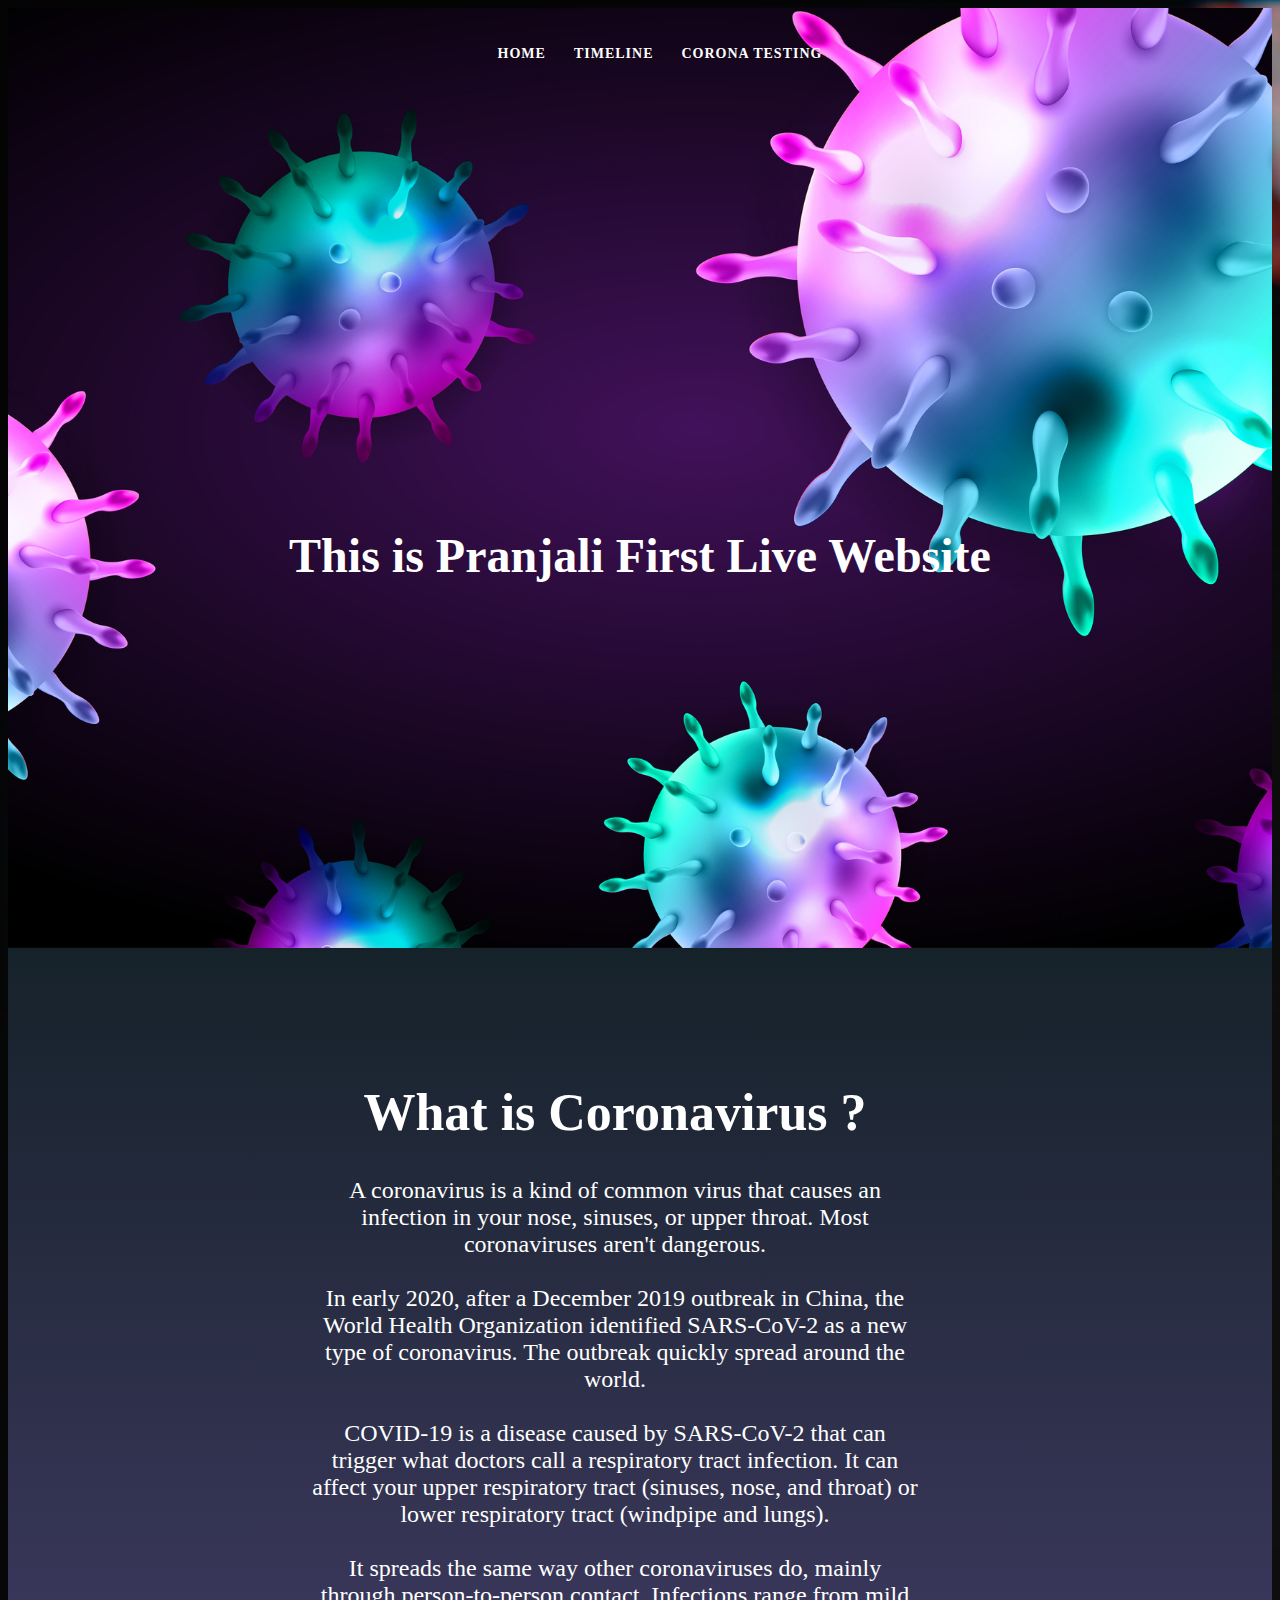
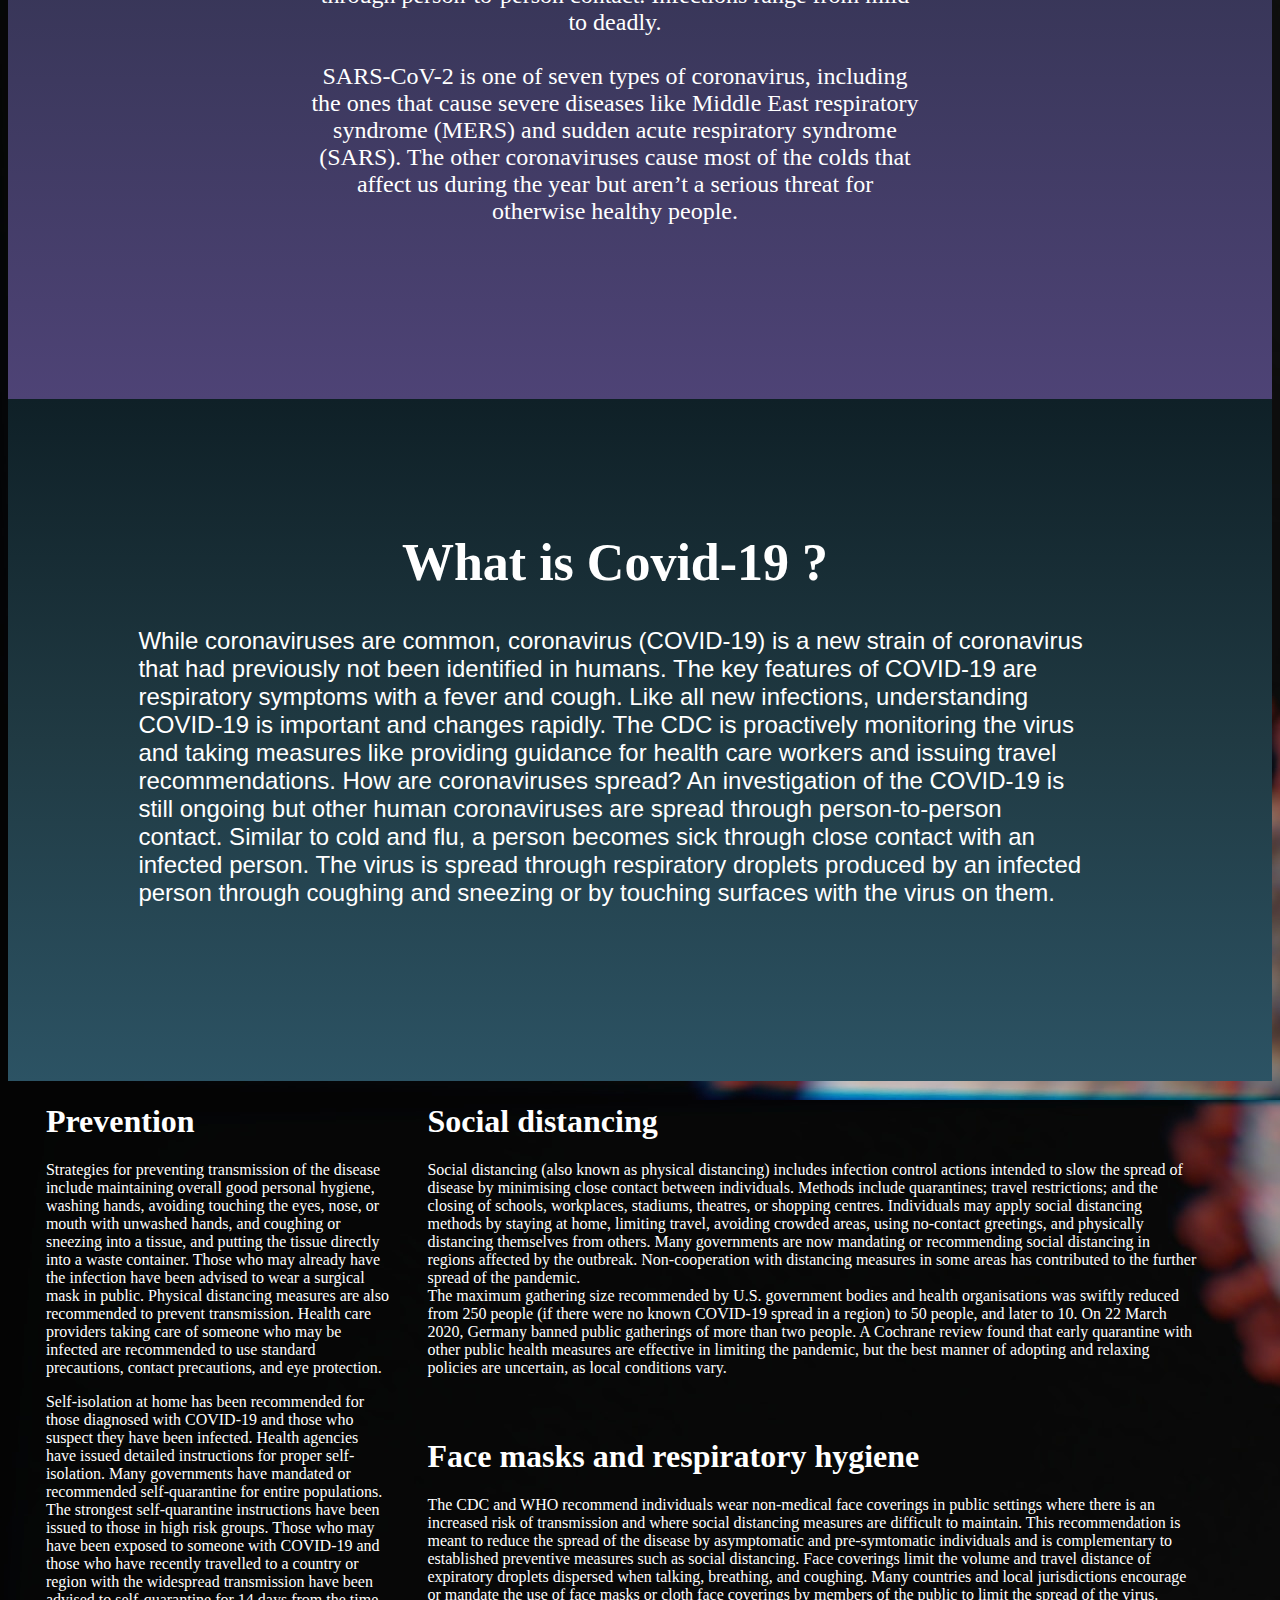
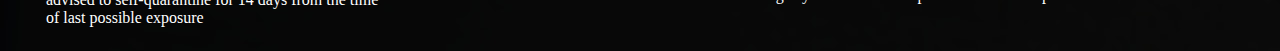
<file: index.html>
<!DOCTYPE html>
<html lang="en">
  <head>
    <meta charset="UTF-8" />
    <link rel="stylesheet" href="./homestyle.css" />
  </head>

  <body>
    <!-- partial:index.partial.html -->
    <div class="header">
      <div id="navbar">
        <div class="container">
          <ul>
            <li><a href="#">Home</a></li>

            <li><a href="timeline.html">Timeline</a></li>
            <li><a href="#">Corona Testing</a></li>
          </ul>
        </div>
      </div>
      <div class="content">
        <h1>This is Pranjali First Live Website</h1>
      </div>
    </div>

    <div class="flex1">
      <div class="flex-child">
        <h1>What is Coronavirus ?</h1>
        <p>
          A coronavirus is a kind of common virus that causes an infection in
          your nose, sinuses, or upper throat. Most coronaviruses aren't
          dangerous. <br /><br />
          In early 2020, after a December 2019 outbreak in China, the World
          Health Organization identified SARS-CoV-2 as a new type of
          coronavirus. The outbreak quickly spread around the world.
          <br /><br />
          COVID-19 is a disease caused by SARS-CoV-2 that can trigger what
          doctors call a respiratory tract infection. It can affect your upper
          respiratory tract (sinuses, nose, and throat) or lower respiratory
          tract (windpipe and lungs).
          <br /><br />
          It spreads the same way other coronaviruses do, mainly through
          person-to-person contact. Infections range from mild to deadly.
          <br /><br />
          SARS-CoV-2 is one of seven types of coronavirus, including the ones
          that cause severe diseases like Middle East respiratory syndrome
          (MERS) and sudden acute respiratory syndrome (SARS). The other
          coronaviruses cause most of the colds that affect us during the year
          but aren’t a serious threat for otherwise healthy people.
        </p>
      </div>
    </div>

    <div class="flex2">
      <div class="flex-child">
        <h1>What is Covid-19 ?</h1>
        <p>
          While coronaviruses are common, coronavirus (COVID-19) is a new strain
          of coronavirus that had previously not been identified in humans. The
          key features of COVID-19 are respiratory symptoms with a fever and
          cough. Like all new infections, understanding COVID-19 is important
          and changes rapidly. The CDC is proactively monitoring the virus and
          taking measures like providing guidance for health care workers and
          issuing travel recommendations. How are coronaviruses spread? An
          investigation of the COVID-19 is still ongoing but other human
          coronaviruses are spread through person-to-person contact. Similar to
          cold and flu, a person becomes sick through close contact with an
          infected person. The virus is spread through respiratory droplets
          produced by an infected person through coughing and sneezing or by
          touching surfaces with the virus on them.
        </p>
      </div>
    </div>

    <div class="flex">
      <div class="flex-child">
        <h1>Prevention</h1>
        <p>
          Strategies for preventing transmission of the disease include
          maintaining overall good personal hygiene, washing hands, avoiding
          touching the eyes, nose, or mouth with unwashed hands, and coughing or
          sneezing into a tissue, and putting the tissue directly into a waste
          container. Those who may already have the infection have been advised
          to wear a surgical mask in public. Physical distancing measures are
          also recommended to prevent transmission. Health care providers taking
          care of someone who may be infected are recommended to use standard
          precautions, contact precautions, and eye protection.
        </p>
        <p>
          Self-isolation at home has been recommended for those diagnosed with
          COVID-19 and those who suspect they have been infected. Health
          agencies have issued detailed instructions for proper self-isolation.
          Many governments have mandated or recommended self-quarantine for
          entire populations. The strongest self-quarantine instructions have
          been issued to those in high risk groups. Those who may have been
          exposed to someone with COVID-19 and those who have recently travelled
          to a country or region with the widespread transmission have been
          advised to self-quarantine for 14 days from the time of last possible
          exposure
        </p>
      </div>

      <div class="flex-child flex flex--vertical">
        <div class="flex-child">
          <h1>Social distancing</h1>
          <p>
            Social distancing (also known as physical distancing) includes
            infection control actions intended to slow the spread of disease by
            minimising close contact between individuals. Methods include
            quarantines; travel restrictions; and the closing of schools,
            workplaces, stadiums, theatres, or shopping centres. Individuals may
            apply social distancing methods by staying at home, limiting travel,
            avoiding crowded areas, using no-contact greetings, and physically
            distancing themselves from others. Many governments are now
            mandating or recommending social distancing in regions affected by
            the outbreak. Non-cooperation with distancing measures in some areas
            has contributed to the further spread of the pandemic.

            <br />
            The maximum gathering size recommended by U.S. government bodies and
            health organisations was swiftly reduced from 250 people (if there
            were no known COVID-19 spread in a region) to 50 people, and later
            to 10. On 22 March 2020, Germany banned public gatherings of more
            than two people. A Cochrane review found that early quarantine with
            other public health measures are effective in limiting the pandemic,
            but the best manner of adopting and relaxing policies are uncertain,
            as local conditions vary.
            <br />
          </p>
        </div>

        <div class="flex-child">
          <h1>Face masks and respiratory hygiene</h1>
          <p>
            The CDC and WHO recommend individuals wear non-medical face
            coverings in public settings where there is an increased risk of
            transmission and where social distancing measures are difficult to
            maintain. This recommendation is meant to reduce the spread of the
            disease by asymptomatic and pre-symtomatic individuals and is
            complementary to established preventive measures such as social
            distancing. Face coverings limit the volume and travel distance of
            expiratory droplets dispersed when talking, breathing, and coughing.
            Many countries and local jurisdictions encourage or mandate the use
            of face masks or cloth face coverings by members of the public to
            limit the spread of the virus.
            <br />
          </p>
        </div>
      </div>
    </div>

    <!-- partial -->
    <script src="./homescript.js"></script>
  </body>
</html>
</file>
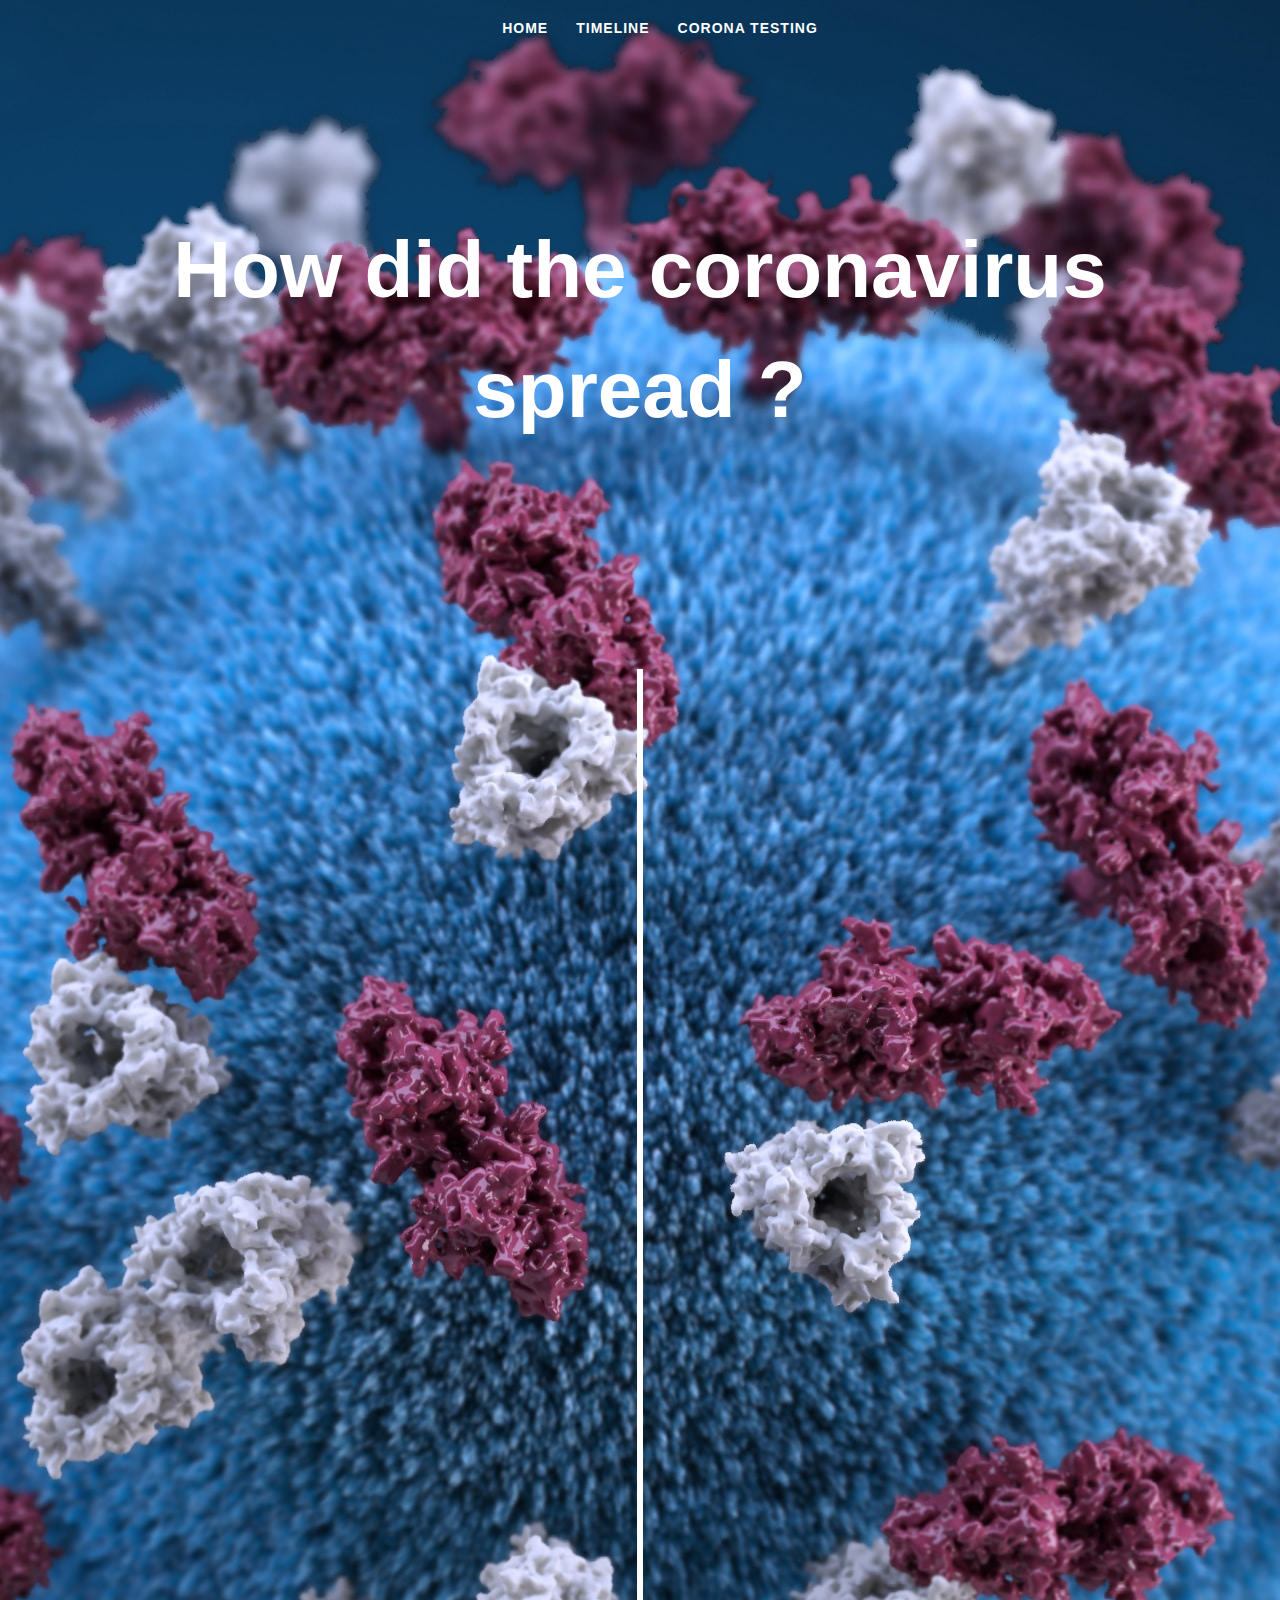
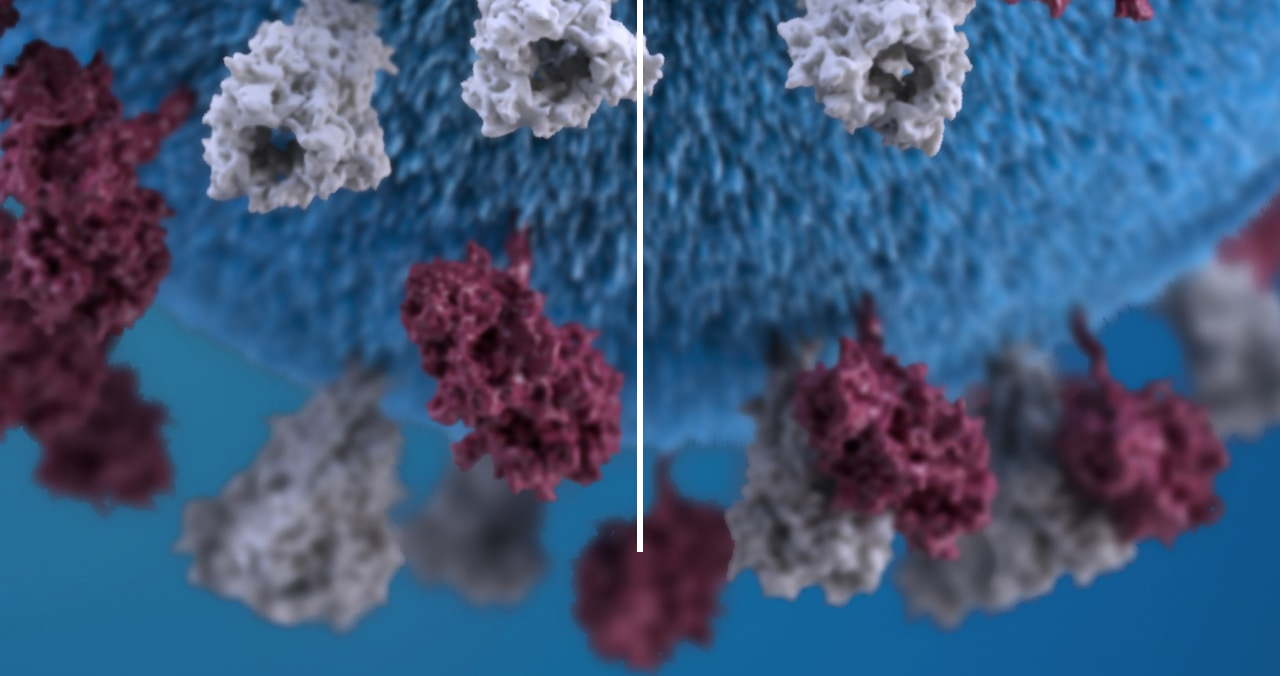
<file: timeline.html>
<!DOCTYPE html>
<html lang="en">
  <head>
    <meta charset="UTF-8" />
    <title>CoronaVirus Timeline</title>
    <link rel="stylesheet" href="./style.css" />
  </head>
  <body>
    <div id="navbar">
      <div class="container">
        <ul>
          <li><a href="index.html">Home</a></li>

          <li><a href="#">Timeline</a></li>
          <li><a href="#">Corona Testing</a></li>
        </ul>
      </div>
    </div>
    <!-- partial:index.partial.html -->
    <div class="intro">
      <div class="container">
        <h1>How did the coronavirus spread ?</h1>
      </div>
    </div>

    <div class="timeline">
      <ul>
        <li>
          <div>
            <time>December 8</time> A patient in the city of Wuhan sought
            medical help for pneumonia-like symptoms.
          </div>
        </li>

        <li>
          <div>
            <time>December 29</time> Local hospitals in Hubei report the first
            four cases of a “pneumonia of unknown etiology.”
          </div>
        </li>
        <li>
          <div>
            <time>December 31</time> Wuhan Municipal Health Authorities report a
            string of pneumonia-like cases in Wuhan, China.
          </div>
        </li>
        <li>
          <div>
            <time>January 1</time>The seafood market (Huanan Seafood Wholesale
            Market) that was identified as a suspected center of the outbreak is
            closed.
          </div>
        </li>
        <li>
          <div>
            <time>January 3</time> China officially notifies the WHO of an
            outbreak.
          </div>
        </li>
        <li>
          <div>
            <time>January 13</time> Thailand reports its first case, a sixty-one
            year old woman who did not visit the seafood market.
          </div>
        </li>
        <li>
          <div>
            <time>January 14</time> Wuhan implements screening measures for
            travelers leaving the city at airports, railway stations, and other
            passenger terminals.
          </div>
        </li>
        <li>
          <div>
            <time>February 1</time>First Cases Appear in United States and
            Europe;
          </div>
        </li>
        <li>
          <div>
            <time>February 3</time> First Cases Appear in Many More Countries;
            Travel Bans Spread
          </div>
        </li>
      </ul>
    </div>
    <!-- partial -->
    <script src="./timeline.js"></script>
  </body>
</html>
</file>
<file: homestyle.css>
ul {
 
  display: flex;
  align-content: center;
  justify-content: center;
}

ul li {
  list-style: none;
}

ul li a {
  text-transform: uppercase;
  font-weight: bold;
  color: #fff;
  font-size: 0.875em;
  text-decoration: none;
  padding: 1em;
  white-space: nowrap;
  letter-spacing: 1px;
}

ul li a:hover {
  border-bottom: 3px solid #fff;
}

.header {
  padding: 20px;
  height: 100vh;
  background: url("Coronavirus-1.jpg") no-repeat  center;
  background-size: cover;
  position: relative;
}
.header h1 {
  margin: 0;
  font-weight: 900;
  font-size: 3rem;
  text-align: center;
  color: #fff;
  margin-bottom: 20px;
}
.header .content {
  position: relative;
  top: 50%;
  text-align: center;
}

body {
  background-image: url("coronavirus-2.jpeg");
}

.flex1 {
  display: flex;
  color: white;
  padding: 100px 150px 150px 100px;
  position: center;
   background: linear-gradient(to bottom, #16222a, #4e4376);
}

.flex1 h1 {
  font-size: 325%;
  text-align: center;
}
.flex1 p {
  font-weight: 400%;
  font-family: serif;
  font-size: 150%;
  text-align: center;
  padding-left: 20%;
  padding-right: 20%;
}

.flex2 {

  display: flex;
  color: white;
  padding: 100px 150px 150px 100px;
  position: center;
   background: linear-gradient(to bottom, #0f2027, #203a43, #2c5364);
}

.flex2 h1 {
  font-size: 325%;
  text-align: center;
}
.flex2 p {
  font-weight: 400%;
  font-family: sans-serif;
  font-size: 150%;
  padding-left: 3%;
  padding-right: 3%;
}

.flex {
  display: flex;
  color: white;
  padding-left: 3%;
  padding-right: 3%;
  position: center;
}


.flex--vertical {
  -webkit-box-orient: horizontal;
  -webkit-box-direction: normal;
          flex-direction: row;
  flex-wrap: wrap;
  padding-left: 3%;
  padding-right: 3%;
}
</file>
<file: style.css>
#navbar {
  width: 100%;
  top: 0;
  left: 0;
  background-color: transparent;
}

#navbar ul {
  display: flex;
  align-content: center;
  justify-content: center;
}

#navbar ul li {
  list-style: none;
}

#navbar ul li a {
  text-transform: uppercase;
  font-weight: bold;
  color: #fff;
  font-size: 0.875em;
  text-decoration: none;
  padding: 1em;
  white-space: nowrap;
  letter-spacing: 1px;
}

#navbar ul li a:hover {
  border-bottom: 3px solid #fff;
}
body {
  background: url("corona.jpeg") center;
  font: normal 16px/1.5 "Helvetica Neue", sans-serif;
  color: #fff;
  overflow-x: hidden;
  padding-bottom: 50px;
}

.intro {
  padding: 100px 0;
}

.container {
  width: 90%;
  max-width: 1200px;
  margin: 0 auto;
  text-align: center;
}

h1 {
  font-size: 5rem;
}

.timeline ul {
  list-style-type: none;
  padding: 50px 0;
}

.timeline ul li {
  position: relative;
  width: 6px;
  margin: 0 auto;
  padding-top: 50px;
  background: #fff;
}

.timeline ul li div {
  position: relative;
  bottom: 0;
  width: 400px;
  padding: 15px;
  background: #f45b69;
}

.timeline ul li:nth-child(odd) div {
  left: 45px;
  transform: translate3d(200px, 0, 0);
}

.timeline ul li:nth-child(even) div {
  left: -469px;
  transform: translate3d(-150px, 0, 0);
}

time {
  display: block;
  font-size: 1.2rem;
  font-weight: bold;
  margin-bottom: 8px;
}

.timeline ul li div {
  visibility: hidden;
  opacity: 0;
  transition: all 0.5s ease-in-out;
}

.timeline ul li.in-view div {
  transform: none;
  visibility: visible;
  opacity: 1;
}
</file>
